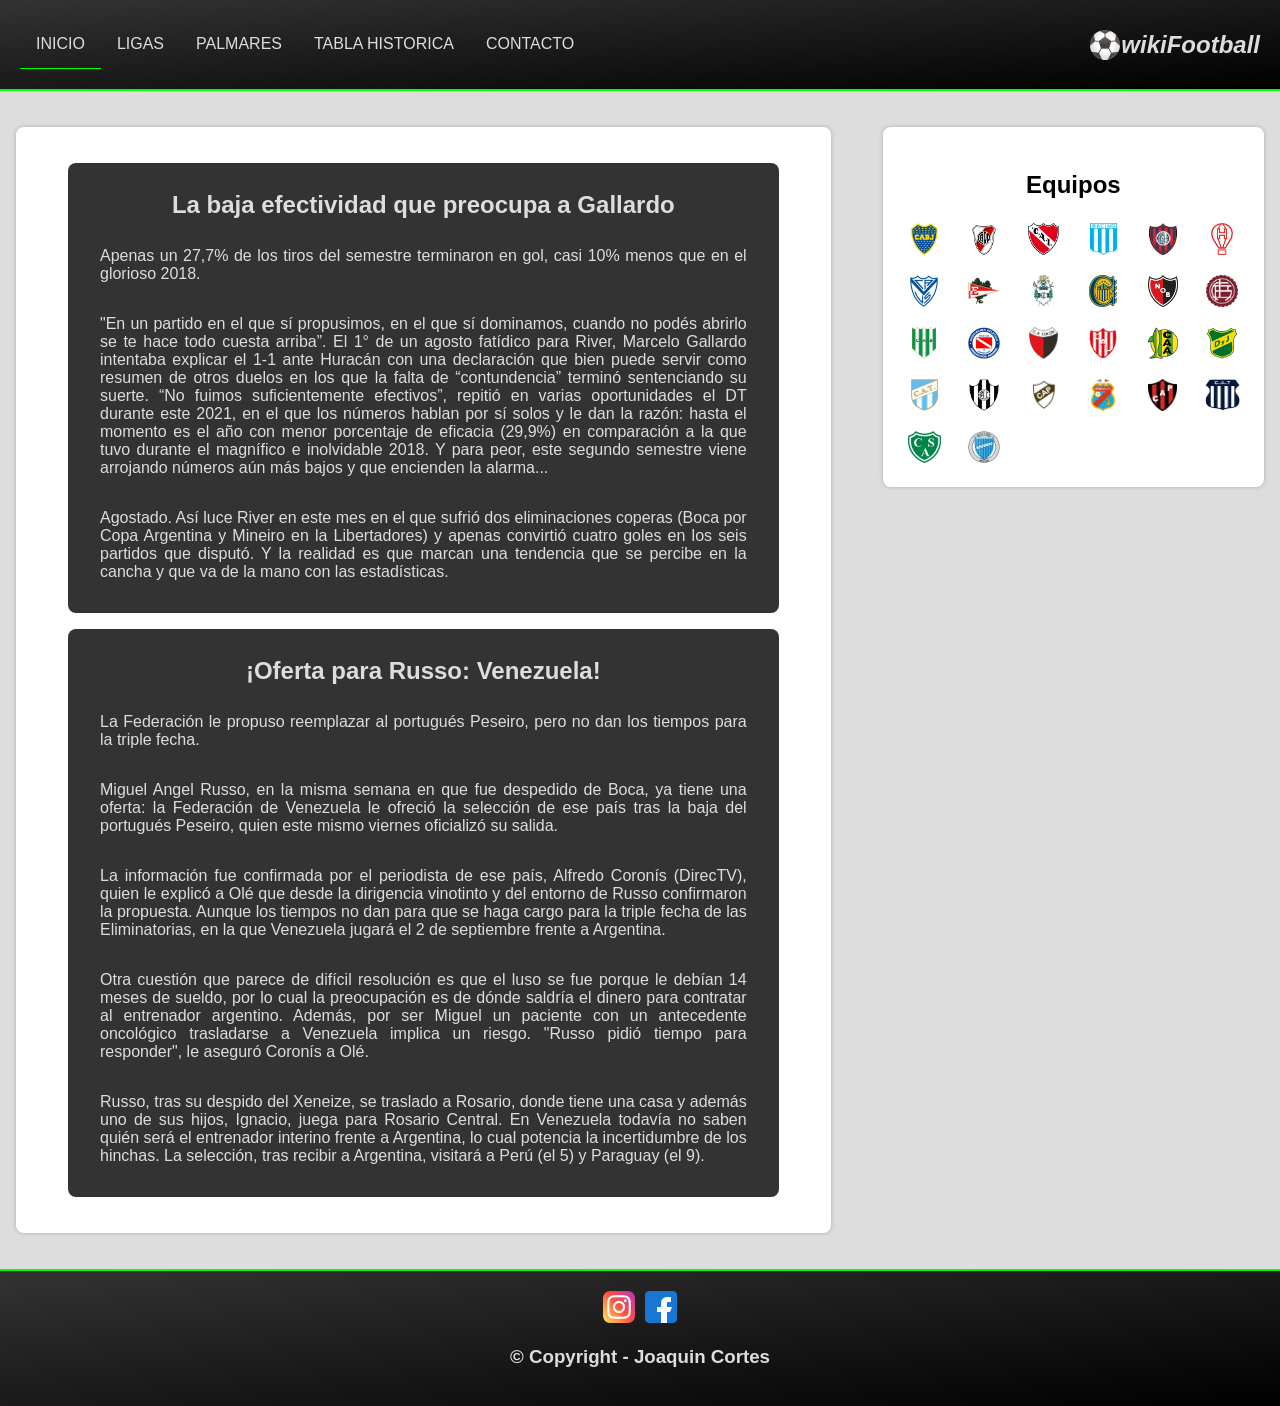
<file: index.html>
<!DOCTYPE html>
<html lang="en">
<head>
    <meta charset="UTF-8">
    <meta http-equiv="X-UA-Compatible" content="IE=edge">
    <meta name="viewport" content="width=device-width, initial-scale=1.0">
    <title>Document</title>
    <link rel="stylesheet" href="css/styles.css">
</head>
<body class="contenedor">
    <header class="header">
        <nav class="navbar">
            <ul class="menulist">
                <li class="menulist__item activo"><a class="menulist__link" href="index.html">Inicio</a></li>
                <li class="menulist__item"><a class="menulist__link" href="pages/ligas.html">Ligas</a></li>
                <li class="menulist__item"><a class="menulist__link" href="pages/palmares.html">Palmares</a></li>
                <li class="menulist__item"><a class="menulist__link" href="pages/tablahistorica.html">Tabla Historica</a></li>
                <li class="menulist__item"><a class="menulist__link" href="pages/contacto.html">Contacto</a></li>
            </ul>
            <a class="logo" href="index.html">
                <img class="logo__img" src="img/26bd.png" alt="logo">
                <h1 class="titulo">wikiFootball</h1>
            </a>
        </nav>
    </header>
    <main class="contenido">
        <section id="seccion__uno">
            <h2 class="titulo">La baja efectividad que preocupa a Gallardo</h2>
            <p class="parrafo">
                Apenas un 27,7% de los tiros del semestre terminaron en gol, casi 10% menos que en el glorioso 2018.
            </p>
            <p class="parrafo">
                "En un partido en el que sí propusimos, en el que sí dominamos, cuando no podés abrirlo se te hace todo cuesta arriba”. El 1° de un agosto fatídico para River, Marcelo Gallardo intentaba explicar el  1-1 ante Huracán con una declaración que bien puede servir como resumen de otros duelos en los que la falta de “contundencia” terminó sentenciando su suerte. “No fuimos suficientemente efectivos”, repitió en varias oportunidades el DT durante este 2021, en el que los números hablan por sí solos y le dan la razón: hasta el momento es el año con menor porcentaje de eficacia (29,9%) en comparación a la que tuvo durante el magnífico e inolvidable 2018. Y para peor, este segundo semestre viene arrojando números aún más bajos y que encienden la alarma...
            </p>
            <p class="parrafo">
                Agostado. Así luce River en este mes en el que sufrió dos eliminaciones coperas (Boca por Copa Argentina y Mineiro en la Libertadores) y apenas convirtió cuatro goles en los seis partidos que disputó. Y la realidad es que marcan una tendencia que se percibe en la cancha y que va de la mano con las estadísticas.
            </p>
        </section>
        <section id="seccion__dos">
            <h2 class="titulo">¡Oferta para Russo: Venezuela!</h2>
            <p class="parrafo">
                La Federación le propuso reemplazar al portugués Peseiro, pero no dan los tiempos para la triple fecha.
            </p>
            <p class="parrafo">
                Miguel Angel Russo, en la misma semana en que fue despedido de Boca, ya tiene una oferta: la Federación de Venezuela le ofreció la selección de ese país tras la baja del portugués Peseiro, quien este mismo viernes oficializó su salida.
            </p>
            <p class="parrafo">
                La información fue confirmada por el periodista de ese país, Alfredo Coronís (DirecTV), quien le explicó a Olé que desde la dirigencia vinotinto y del entorno de Russo confirmaron la propuesta. Aunque los tiempos no dan para que se haga cargo para la triple fecha de las Eliminatorias, en la que Venezuela jugará el 2 de septiembre frente a Argentina.
            </p>
            <p class="parrafo">
                Otra cuestión que parece de difícil resolución es que el luso se fue porque le debían 14 meses de sueldo, por lo cual la preocupación es de dónde saldría el dinero para contratar al entrenador argentino. Además, por ser Miguel un paciente con un antecedente oncológico trasladarse a Venezuela implica un riesgo. "Russo pidió tiempo para responder", le aseguró Coronís a Olé.
            </p>
            <p class="parrafo">
                Russo, tras su despido del Xeneize, se traslado a Rosario, donde tiene una casa y además uno de sus hijos, Ignacio, juega para Rosario Central. En Venezuela todavía no saben quién será el entrenador interino frente a Argentina, lo cual potencia la incertidumbre de los hinchas. La selección, tras recibir a Argentina, visitará a Perú (el 5) y Paraguay (el 9).
            </p>
        </section>
    </main>
    <aside class="sidebar">
        <h2>Equipos</h2>
        <div class="imagenes">
            <div class="img"><img src="img/boca.png" alt="boca" class="img__escudo"></div>
            <div class="img"><img src="img/river.png" alt="river" class="img__escudo"></div>
            <div class="img"><img src="img/independiente.png" alt="independiente" class="img__escudo"></div>
            <div class="img"><img src="img/racing.png" alt="racing" class="img__escudo"></div>
            <div class="img"><img src="img/sanlorenzo.png" alt="sanlorenzo" class="img__escudo"></div>
            <div class="img"><img src="img/huracan.png" alt="huracan" class="img__escudo"></div>
            <div class="img"><img src="img/velez.png" alt="velez" class="img__escudo"></div>
            <div class="img"><img src="img/estudiantes.png" alt="estudiantes" class="img__escudo"></div>
            <div class="img"><img src="img/gimnasia.png" alt="gimnasia" class="img__escudo"></div>
            <div class="img"><img src="img/rosariocentral.png" alt="rosariocentral" class="img__escudo"></div>
            <div class="img"><img src="img/newells.png" alt="newells" class="img__escudo"></div>
            <div class="img"><img src="img/lanus.png" alt="lanus" class="img__escudo"></div>
            <div class="img"><img src="img/banfield.png" alt="banfield" class="img__escudo"></div>
            <div class="img"><img src="img/argentinos.png" alt="argentinos" class="img__escudo"></div>
            <div class="img"><img src="img/colon.png" alt="colon" class="img__escudo"></div>
            <div class="img"><img src="img/union.png" alt="union" class="img__escudo"></div>
            <div class="img"><img src="img/aldosivi.png" alt="aldosivi" class="img__escudo"></div>
            <div class="img"><img src="img/defensayjusticia.png" alt="defensa y justicia" class="img__escudo"></div>
            <div class="img"><img src="img/atleticotucuman.png" alt="atletico tucuman" class="img__escudo"></div>
            <div class="img"><img src="img/centralcordoba.png" alt="central cordoba" class="img__escudo"></div>
            <div class="img"><img src="img/platense.png" alt="platense" class="img__escudo"></div>
            <div class="img"><img src="img/sarandi.png" alt="arsenal" class="img__escudo"></div>
            <div class="img"><img src="img/EscudoPatronato.png" alt="patronato" class="img__escudo"></div>
            <div class="img"><img src="img/talleres.png" alt="talleres" class="img__escudo"></div>
            <div class="img"><img src="img/sarmiento.png" alt="sarmiento" class="img__escudo"></div>
            <div class="img"><img src="img/godoycruz.png" alt="godoycruz" class="img__escudo"></div>
        </div>
    </aside>
    <footer class="footer">
        <nav class="navbar">
            <ul class="menulist">
                <li class="menulist__item">
                    <a class="menulist__link" href="#">
                        <img class="instagram__img" src="img/instagram.png" alt="instagram">
                    </a>
                </li>
                <li class="menulist__item">
                    <a class="menulist__link" href="#">
                        <img class="facebook__img" src="img/facebook.png" alt="facebook">
                    </a>
                </li>
            </ul>
        </nav>
        <h3 class="copyright">&copy; Copyright - Joaquin Cortes</h3>
    </footer>
</body>
</html>
</file>
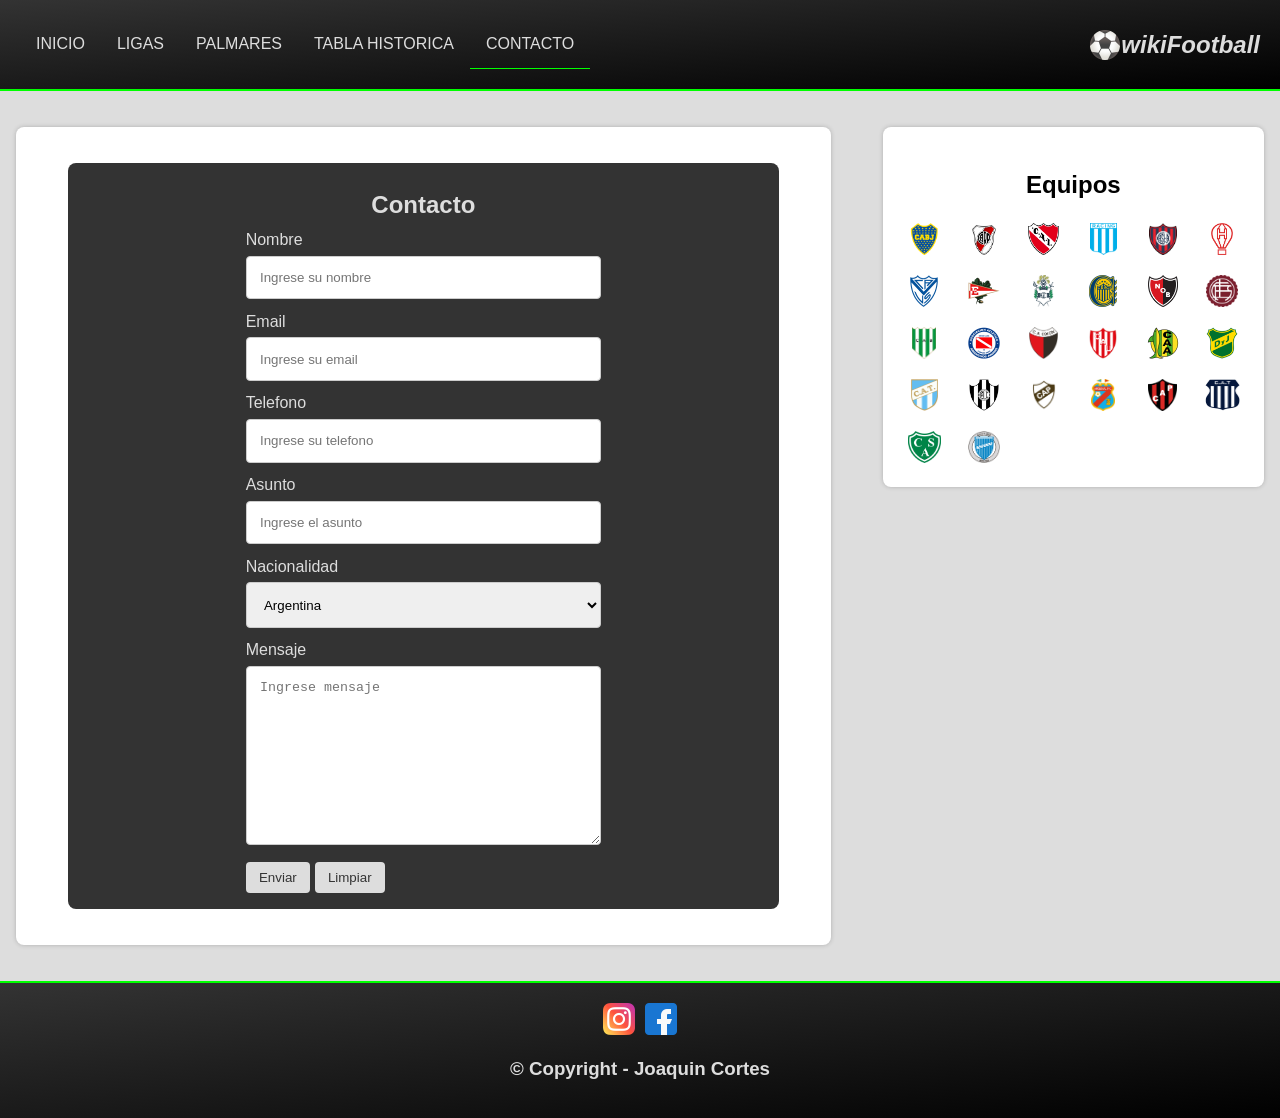
<file: pages/contacto.html>
<!DOCTYPE html>
<html lang="en">
<head>
    <meta charset="UTF-8">
    <meta http-equiv="X-UA-Compatible" content="IE=edge">
    <meta name="viewport" content="width=device-width, initial-scale=1.0">
    <title>Document</title>
    <link rel="stylesheet" href="../css/styles.css">
</head>
<body class="contenedor">
    <header class="header">
        <nav class="navbar">
            <ul class="menulist">
                <li class="menulist__item"><a class="menulist__link" href="../index.html">Inicio</a></li>
                <li class="menulist__item"><a class="menulist__link" href="ligas.html">Ligas</a></li>
                <li class="menulist__item"><a class="menulist__link" href="palmares.html">Palmares</a></li>
                <li class="menulist__item"><a class="menulist__link" href="tablahistorica.html">Tabla Historica</a></li>
                <li class="menulist__item activo"><a class="menulist__link" href="contacto.html">Contacto</a></li>
            </ul>
            <a class="logo" href="../index.html">
                <img class="logo__img" src="../img/26bd.png" alt="logo">
                <h1 class="titulo">wikiFootball</h1>
            </a>
        </nav>
    </header>
    <main class="contenido">
        <section id="seccion__uno">
            <h2 class="titulo">Contacto</h2>
            <form action="" method="POST" enctype="text/plain">
                <label class="lblNombre" for="nombre">Nombre </label>
                <input class="txtNombre" type="text" name="nombre" placeholder="Ingrese su nombre">
        
                <label class="lblEmail" for="emails">Email </label>
                <input class="txtEmail" type="email" name="emails" placeholder="Ingrese su email">
                
                <label class="lblPhone" for="telefono">Telefono </label>
                <input class="txtPhone" type="tel" name="telefono" placeholder="Ingrese su telefono">
        
                <label class="lblAsunto" for="asunto">Asunto </label>
                <input class="txtAsunto" type="text" name="asunto" placeholder="Ingrese el asunto">
        
                <label class="lblPais" for="pais">Nacionalidad </label>
                <select class="comboBoxPais" name="pais">
                    <option value="ARG">Argentina</option>
                    <option value="BR">Brasil</option>
                    <option value="VEN">Venezuela</option>
                    <option value="PER">Peru</option>
                    <option value="BOL">Bolivia</option>
                    <option value="PAR">Paraguay</option>
                    <option value="UR">Uruguay</option>
                    <option value="CHI">Chile</option>
                </select>
        
                <label class="lblMensaje" for="mensaje">Mensaje </label>
                <textarea class="txtMensaje" name="mensaje" cols="30" rows="10" placeholder="Ingrese mensaje"></textarea>
        
                <input class="button" type="submit" value="Enviar">
                <input class="button" type="reset" value="Limpiar">
            </form>
        </section>
    </main>
    <aside class="sidebar">
        <h2>Equipos</h2>
        <div class="imagenes">
            <div class="img"><img src="../img/boca.png" alt="boca" class="img__escudo"></div>
            <div class="img"><img src="../img/river.png" alt="river" class="img__escudo"></div>
            <div class="img"><img src="../img/independiente.png" alt="independiente" class="img__escudo"></div>
            <div class="img"><img src="../img/racing.png" alt="racing" class="img__escudo"></div>
            <div class="img"><img src="../img/sanlorenzo.png" alt="sanlorenzo" class="img__escudo"></div>
            <div class="img"><img src="../img/huracan.png" alt="huracan" class="img__escudo"></div>
            <div class="img"><img src="../img/velez.png" alt="velez" class="img__escudo"></div>
            <div class="img"><img src="../img/estudiantes.png" alt="estudiantes" class="img__escudo"></div>
            <div class="img"><img src="../img/gimnasia.png" alt="gimnasia" class="img__escudo"></div>
            <div class="img"><img src="../img/rosariocentral.png" alt="rosariocentral" class="img__escudo"></div>
            <div class="img"><img src="../img/newells.png" alt="newells" class="img__escudo"></div>
            <div class="img"><img src="../img/lanus.png" alt="lanus" class="img__escudo"></div>
            <div class="img"><img src="../img/banfield.png" alt="banfield" class="img__escudo"></div>
            <div class="img"><img src="../img/argentinos.png" alt="argentinos" class="img__escudo"></div>
            <div class="img"><img src="../img/colon.png" alt="colon" class="img__escudo"></div>
            <div class="img"><img src="../img/union.png" alt="union" class="img__escudo"></div>
            <div class="img"><img src="../img/aldosivi.png" alt="aldosivi" class="img__escudo"></div>
            <div class="img"><img src="../img/defensayjusticia.png" alt="defensa y justicia" class="img__escudo"></div>
            <div class="img"><img src="../img/atleticotucuman.png" alt="atletico tucuman" class="img__escudo"></div>
            <div class="img"><img src="../img/centralcordoba.png" alt="central cordoba" class="img__escudo"></div>
            <div class="img"><img src="../img/platense.png" alt="platense" class="img__escudo"></div>
            <div class="img"><img src="../img/sarandi.png" alt="arsenal" class="img__escudo"></div>
            <div class="img"><img src="../img/EscudoPatronato.png" alt="patronato" class="img__escudo"></div>
            <div class="img"><img src="../img/talleres.png" alt="talleres" class="img__escudo"></div>
            <div class="img"><img src="../img/sarmiento.png" alt="sarmiento" class="img__escudo"></div>
            <div class="img"><img src="../img/godoycruz.png" alt="godoycruz" class="img__escudo"></div>
        </div>
    </aside>
    <footer class="footer">
        <nav class="navbar">
            <ul class="menulist">
                <li class="menulist__item">
                    <a class="menulist__link" href="#">
                        <img class="instagram__img" src="../img/instagram.png" alt="instagram">
                    </a>
                </li>
                <li class="menulist__item">
                    <a class="menulist__link" href="#">
                        <img class="facebook__img" src="../img/facebook.png" alt="facebook">
                    </a>
                </li>
            </ul>
        </nav>
        <h3 class="copyright">&copy; Copyright - Joaquin Cortes</h3>
    </footer>
</body>
</html>
</file>
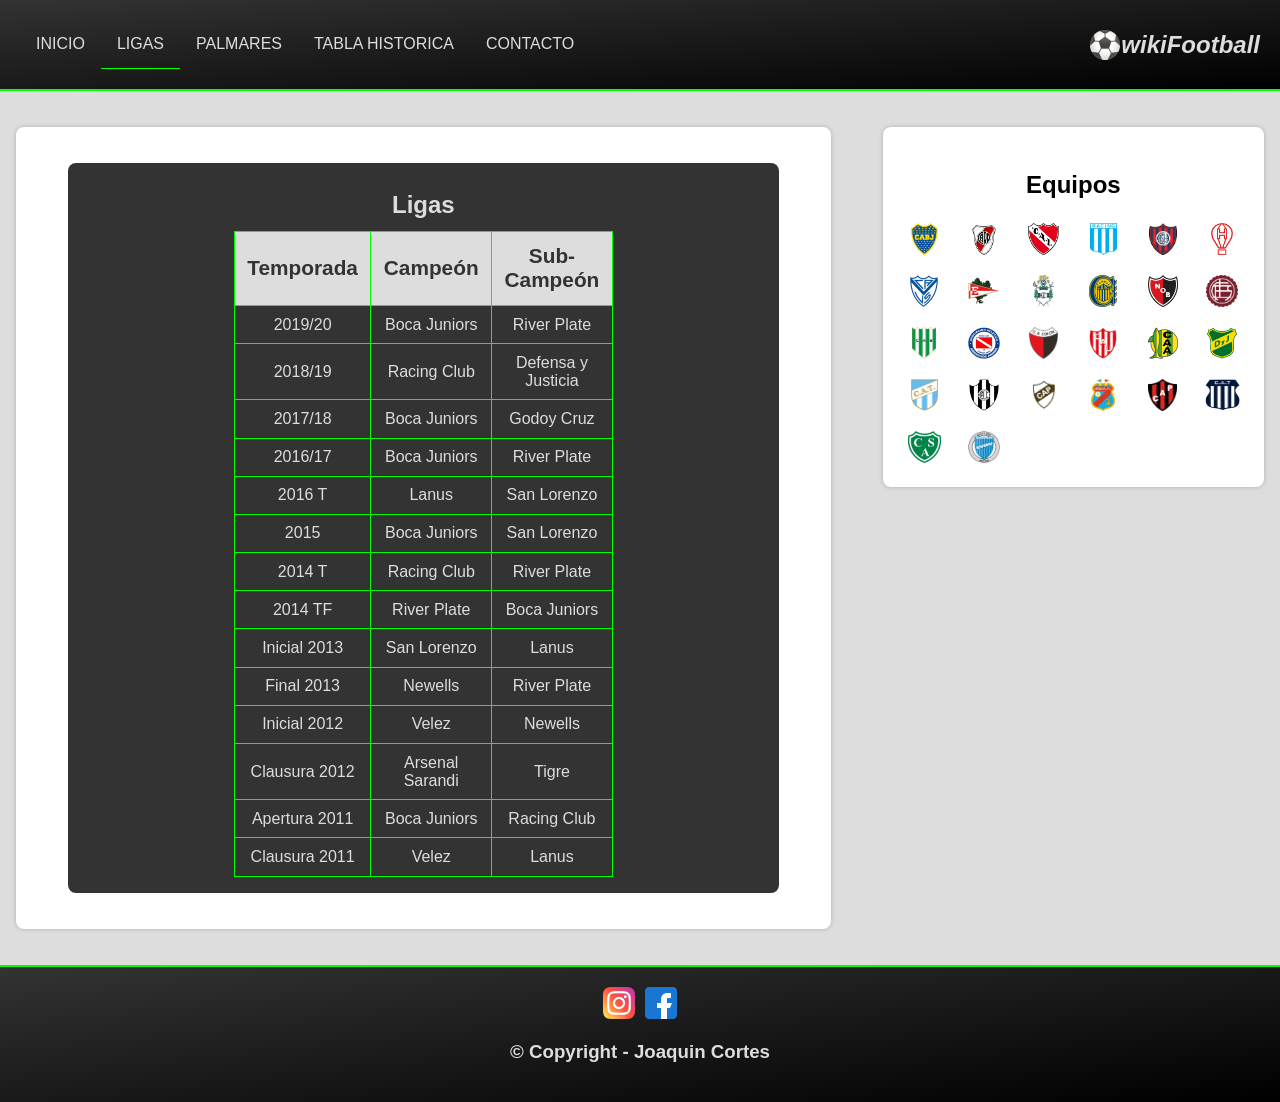
<file: pages/ligas.html>
<!DOCTYPE html>
<html lang="en">
<head>
    <meta charset="UTF-8">
    <meta http-equiv="X-UA-Compatible" content="IE=edge">
    <meta name="viewport" content="width=device-width, initial-scale=1.0">
    <title>Document</title>
    <link rel="stylesheet" href="../css/styles.css">
</head>
<body class="contenedor">
    <header class="header">
        <nav class="navbar">
            <ul class="menulist">
                <li class="menulist__item"><a class="menulist__link" href="../index.html">Inicio</a></li>
                <li class="menulist__item activo"><a class="menulist__link" href="ligas.html">Ligas</a></li>
                <li class="menulist__item"><a class="menulist__link" href="palmares.html">Palmares</a></li>
                <li class="menulist__item"><a class="menulist__link" href="tablahistorica.html">Tabla Historica</a></li>
                <li class="menulist__item"><a class="menulist__link" href="contacto.html">Contacto</a></li>
            </ul>
            <a class="logo" href="../index.html">
                <img class="logo__img" src="../img/26bd.png" alt="logo">
                <h1 class="titulo">wikiFootball</h1>
            </a>
        </nav>
    </header>
    <main class="contenido">
        <section id="seccion__uno">
            <h2 class="titulo">Ligas</h2>
            <table class="tabla">
                <tr class="tabla__tr">
                    <th class="tabla__th">Temporada</th>
                    <th class="tabla__th">Campeón</th>
                    <th class="tabla__th">Sub-Campeón</th>
                </tr>
                <tr class="tabla__tr">
                    <td class="tabla__td">2019/20</td>
                    <td class="tabla__td">Boca Juniors</td>
                    <td class="tabla__td">River Plate</td>
                </tr>
                <tr class="tabla__tr">
                    <td class="tabla__td">2018/19</td>
                    <td class="tabla__td">Racing Club</td>
                    <td class="tabla__td">Defensa y Justicia</td>
                </tr>
                <tr class="tabla__tr">
                    <td class="tabla__td">2017/18</td>
                    <td class="tabla__td">Boca Juniors</td>
                    <td class="tabla__td">Godoy Cruz</td>
                </tr>
                <tr class="tabla__tr">
                    <td class="tabla__td">2016/17</td>
                    <td class="tabla__td">Boca Juniors</td>
                    <td class="tabla__td">River Plate</td>
                </tr>
                <tr class="tabla__tr">
                    <td class="tabla__td">2016 T</td>
                    <td class="tabla__td">Lanus</td>
                    <td class="tabla__td">San Lorenzo</td>
                </tr>
                <tr class="tabla__tr">
                    <td class="tabla__td">2015</td>
                    <td class="tabla__td">Boca Juniors</td>
                    <td class="tabla__td">San Lorenzo</td>
                </tr>
                <tr class="tabla__tr">
                    <td class="tabla__td">2014 T</td>
                    <td class="tabla__td">Racing Club</td>
                    <td class="tabla__td">River Plate</td>
                </tr>
                <tr class="tabla__tr">
                    <td class="tabla__td">2014 TF</td>
                    <td class="tabla__td">River Plate</td>
                    <td class="tabla__td">Boca Juniors</td>
                </tr>
                <tr class="tabla__tr">
                    <td class="tabla__td">Inicial 2013</td>
                    <td class="tabla__td">San Lorenzo</td>
                    <td class="tabla__td">Lanus</td>
                </tr>
                <tr class="tabla__tr">
                    <td class="tabla__td">Final 2013</td>
                    <td class="tabla__td">Newells</td>
                    <td class="tabla__td">River Plate</td>
                </tr>
                <tr class="tabla__tr">
                    <td class="tabla__td">Inicial 2012</td>
                    <td class="tabla__td">Velez</td>
                    <td class="tabla__td">Newells</td>
                </tr>
                <tr class="tabla__tr">
                    <td class="tabla__td">Clausura 2012</td>
                    <td class="tabla__td">Arsenal Sarandi</td>
                    <td class="tabla__td">Tigre</td>
                </tr>
                <tr class="tabla__tr">
                    <td class="tabla__td">Apertura 2011</td>
                    <td class="tabla__td">Boca Juniors</td>
                    <td class="tabla__td">Racing Club</td>
                </tr>
                <tr class="tabla__tr">
                    <td class="tabla__td">Clausura 2011</td>
                    <td class="tabla__td">Velez</td>
                    <td class="tabla__td">Lanus</td>
                </tr>
            </table>
        </section>
    </main>
    <aside class="sidebar">
        <h2>Equipos</h2>
        <div class="imagenes">
            <div class="img"><img src="../img/boca.png" alt="boca" class="img__escudo"></div>
            <div class="img"><img src="../img/river.png" alt="river" class="img__escudo"></div>
            <div class="img"><img src="../img/independiente.png" alt="independiente" class="img__escudo"></div>
            <div class="img"><img src="../img/racing.png" alt="racing" class="img__escudo"></div>
            <div class="img"><img src="../img/sanlorenzo.png" alt="sanlorenzo" class="img__escudo"></div>
            <div class="img"><img src="../img/huracan.png" alt="huracan" class="img__escudo"></div>
            <div class="img"><img src="../img/velez.png" alt="velez" class="img__escudo"></div>
            <div class="img"><img src="../img/estudiantes.png" alt="estudiantes" class="img__escudo"></div>
            <div class="img"><img src="../img/gimnasia.png" alt="gimnasia" class="img__escudo"></div>
            <div class="img"><img src="../img/rosariocentral.png" alt="rosariocentral" class="img__escudo"></div>
            <div class="img"><img src="../img/newells.png" alt="newells" class="img__escudo"></div>
            <div class="img"><img src="../img/lanus.png" alt="lanus" class="img__escudo"></div>
            <div class="img"><img src="../img/banfield.png" alt="banfield" class="img__escudo"></div>
            <div class="img"><img src="../img/argentinos.png" alt="argentinos" class="img__escudo"></div>
            <div class="img"><img src="../img/colon.png" alt="colon" class="img__escudo"></div>
            <div class="img"><img src="../img/union.png" alt="union" class="img__escudo"></div>
            <div class="img"><img src="../img/aldosivi.png" alt="aldosivi" class="img__escudo"></div>
            <div class="img"><img src="../img/defensayjusticia.png" alt="defensa y justicia" class="img__escudo"></div>
            <div class="img"><img src="../img/atleticotucuman.png" alt="atletico tucuman" class="img__escudo"></div>
            <div class="img"><img src="../img/centralcordoba.png" alt="central cordoba" class="img__escudo"></div>
            <div class="img"><img src="../img/platense.png" alt="platense" class="img__escudo"></div>
            <div class="img"><img src="../img/sarandi.png" alt="arsenal" class="img__escudo"></div>
            <div class="img"><img src="../img/EscudoPatronato.png" alt="patronato" class="img__escudo"></div>
            <div class="img"><img src="../img/talleres.png" alt="talleres" class="img__escudo"></div>
            <div class="img"><img src="../img/sarmiento.png" alt="sarmiento" class="img__escudo"></div>
            <div class="img"><img src="../img/godoycruz.png" alt="godoycruz" class="img__escudo"></div>
        </div>
    </aside>
    <footer class="footer">
        <nav class="navbar">
            <ul class="menulist">
                <li class="menulist__item">
                    <a class="menulist__link" href="#">
                        <img class="instagram__img" src="../img/instagram.png" alt="instagram">
                    </a>
                </li>
                <li class="menulist__item">
                    <a class="menulist__link" href="#">
                        <img class="facebook__img" src="../img/facebook.png" alt="facebook">
                    </a>
                </li>
            </ul>
        </nav>
        <h3 class="copyright">&copy; Copyright - Joaquin Cortes</h3>
    </footer>
</body>
</html>
</file>
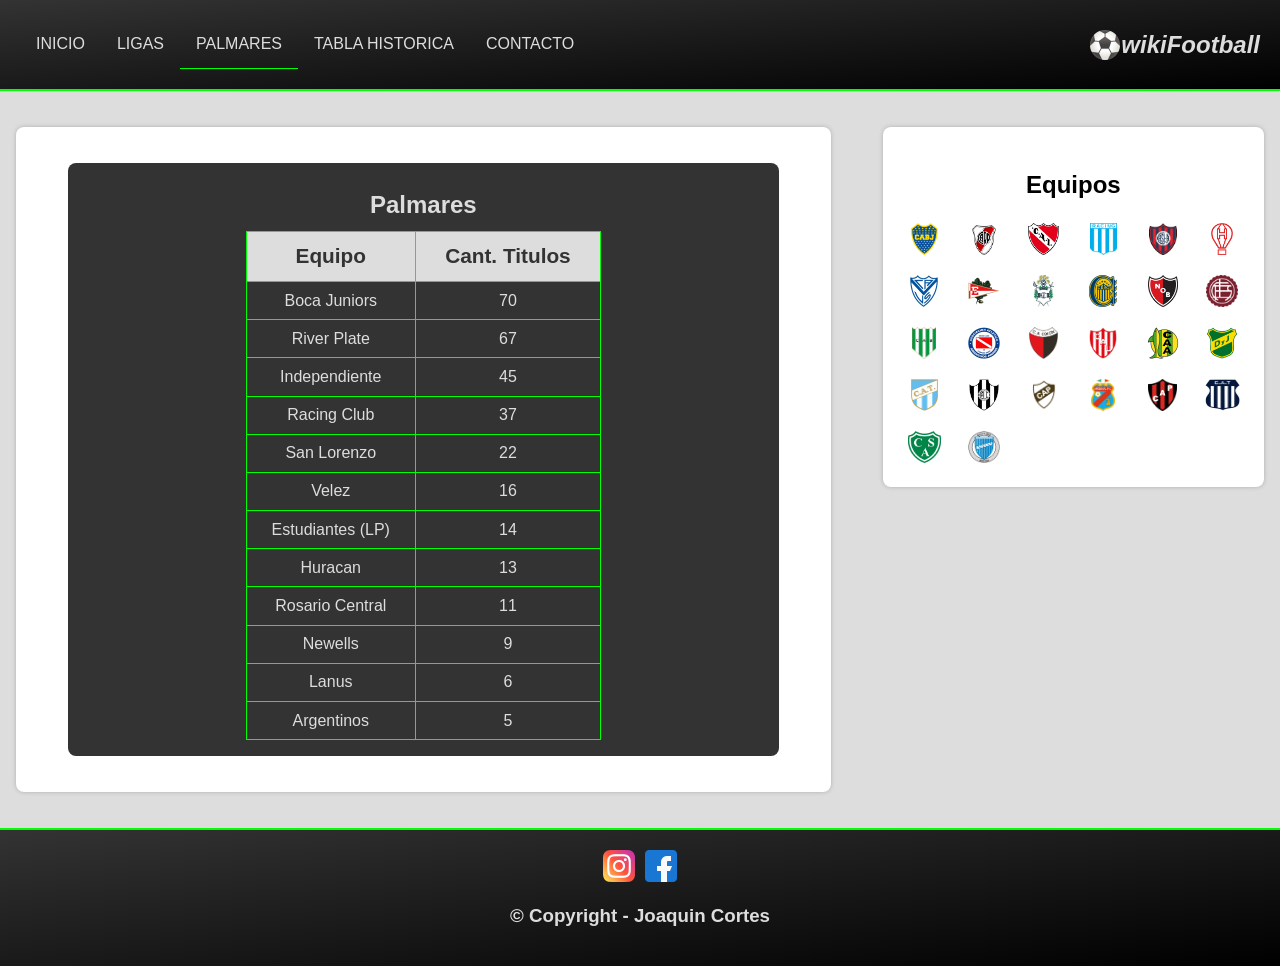
<file: pages/palmares.html>
<!DOCTYPE html>
<html lang="en">
<head>
    <meta charset="UTF-8">
    <meta http-equiv="X-UA-Compatible" content="IE=edge">
    <meta name="viewport" content="width=device-width, initial-scale=1.0">
    <title>Document</title>
    <link rel="stylesheet" href="../css/styles.css">
</head>
<body class="contenedor">
    <header class="header">
        <nav class="navbar">
            <ul class="menulist">
                <li class="menulist__item"><a class="menulist__link" href="../index.html">Inicio</a></li>
                <li class="menulist__item"><a class="menulist__link" href="ligas.html">Ligas</a></li>
                <li class="menulist__item activo"><a class="menulist__link" href="palmares.html">Palmares</a></li>
                <li class="menulist__item"><a class="menulist__link" href="tablahistorica.html">Tabla Historica</a></li>
                <li class="menulist__item"><a class="menulist__link" href="contacto.html">Contacto</a></li>
            </ul>
            <a class="logo" href="../index.html">
                <img class="logo__img" src="../img/26bd.png" alt="logo">
                <h1 class="titulo">wikiFootball</h1>
            </a>
        </nav>
    </header>
    <main class="contenido">
        <section id="seccion__uno">
            <h2 class="titulo">Palmares</h2>
            <table class="tabla">
                <tr class="tabla__tr">
                    <th class="tabla__th">Equipo</th>
                    <th class="tabla__th">Cant. Titulos</th>
                </tr>
                <tr class="tabla__tr">
                    <td class="tabla__td">Boca Juniors</td>
                    <td class="tabla__td">70</td>
                </tr>
                <tr class="tabla__tr">
                    <td class="tabla__td">River Plate</td>
                    <td class="tabla__td">67</td>
                </tr>
                <tr class="tabla__tr">
                    <td class="tabla__td">Independiente</td>
                    <td class="tabla__td">45</td>
                </tr>
                <tr class="tabla__tr">
                    <td class="tabla__td">Racing Club</td>
                    <td class="tabla__td">37</td>
                </tr>
                <tr class="tabla__tr">
                    <td class="tabla__td">San Lorenzo</td>
                    <td class="tabla__td">22</td>
                </tr>
                <tr class="tabla__tr">
                    <td class="tabla__td">Velez</td>
                    <td class="tabla__td">16</td>
                </tr>
                <tr class="tabla__tr">
                    <td class="tabla__td">Estudiantes (LP)</td>
                    <td class="tabla__td">14</td>
                </tr>
                <tr class="tabla__tr">
                    <td class="tabla__td">Huracan</td>
                    <td class="tabla__td">13</td>
                </tr>
                <tr class="tabla__tr">
                    <td class="tabla__td">Rosario Central</td>
                    <td class="tabla__td">11</td>
                </tr>
                <tr class="tabla__tr">
                    <td class="tabla__td">Newells</td>
                    <td class="tabla__td">9</td>
                </tr>
                <tr class="tabla__tr">
                    <td class="tabla__td">Lanus</td>
                    <td class="tabla__td">6</td>
                </tr>
                <tr class="tabla__tr">
                    <td class="tabla__td">Argentinos</td>
                    <td class="tabla__td">5</td>
                </tr>
            </table>
        </section>
    </main>
    <aside class="sidebar">
        <h2>Equipos</h2>
        <div class="imagenes">
            <div class="img"><img src="../img/boca.png" alt="boca" class="img__escudo"></div>
            <div class="img"><img src="../img/river.png" alt="river" class="img__escudo"></div>
            <div class="img"><img src="../img/independiente.png" alt="independiente" class="img__escudo"></div>
            <div class="img"><img src="../img/racing.png" alt="racing" class="img__escudo"></div>
            <div class="img"><img src="../img/sanlorenzo.png" alt="sanlorenzo" class="img__escudo"></div>
            <div class="img"><img src="../img/huracan.png" alt="huracan" class="img__escudo"></div>
            <div class="img"><img src="../img/velez.png" alt="velez" class="img__escudo"></div>
            <div class="img"><img src="../img/estudiantes.png" alt="estudiantes" class="img__escudo"></div>
            <div class="img"><img src="../img/gimnasia.png" alt="gimnasia" class="img__escudo"></div>
            <div class="img"><img src="../img/rosariocentral.png" alt="rosariocentral" class="img__escudo"></div>
            <div class="img"><img src="../img/newells.png" alt="newells" class="img__escudo"></div>
            <div class="img"><img src="../img/lanus.png" alt="lanus" class="img__escudo"></div>
            <div class="img"><img src="../img/banfield.png" alt="banfield" class="img__escudo"></div>
            <div class="img"><img src="../img/argentinos.png" alt="argentinos" class="img__escudo"></div>
            <div class="img"><img src="../img/colon.png" alt="colon" class="img__escudo"></div>
            <div class="img"><img src="../img/union.png" alt="union" class="img__escudo"></div>
            <div class="img"><img src="../img/aldosivi.png" alt="aldosivi" class="img__escudo"></div>
            <div class="img"><img src="../img/defensayjusticia.png" alt="defensa y justicia" class="img__escudo"></div>
            <div class="img"><img src="../img/atleticotucuman.png" alt="atletico tucuman" class="img__escudo"></div>
            <div class="img"><img src="../img/centralcordoba.png" alt="central cordoba" class="img__escudo"></div>
            <div class="img"><img src="../img/platense.png" alt="platense" class="img__escudo"></div>
            <div class="img"><img src="../img/sarandi.png" alt="arsenal" class="img__escudo"></div>
            <div class="img"><img src="../img/EscudoPatronato.png" alt="patronato" class="img__escudo"></div>
            <div class="img"><img src="../img/talleres.png" alt="talleres" class="img__escudo"></div>
            <div class="img"><img src="../img/sarmiento.png" alt="sarmiento" class="img__escudo"></div>
            <div class="img"><img src="../img/godoycruz.png" alt="godoycruz" class="img__escudo"></div>
        </div>
    </aside>
    <footer class="footer">
        <nav class="navbar">
            <ul class="menulist">
                <li class="menulist__item">
                    <a class="menulist__link" href="#">
                        <img class="instagram__img" src="../img/instagram.png" alt="instagram">
                    </a>
                </li>
                <li class="menulist__item">
                    <a class="menulist__link" href="#">
                        <img class="facebook__img" src="../img/facebook.png" alt="facebook">
                    </a>
                </li>
            </ul>
        </nav>
        <h3 class="copyright">&copy; Copyright - Joaquin Cortes</h3>
    </footer>
</body>
</html>
</file>
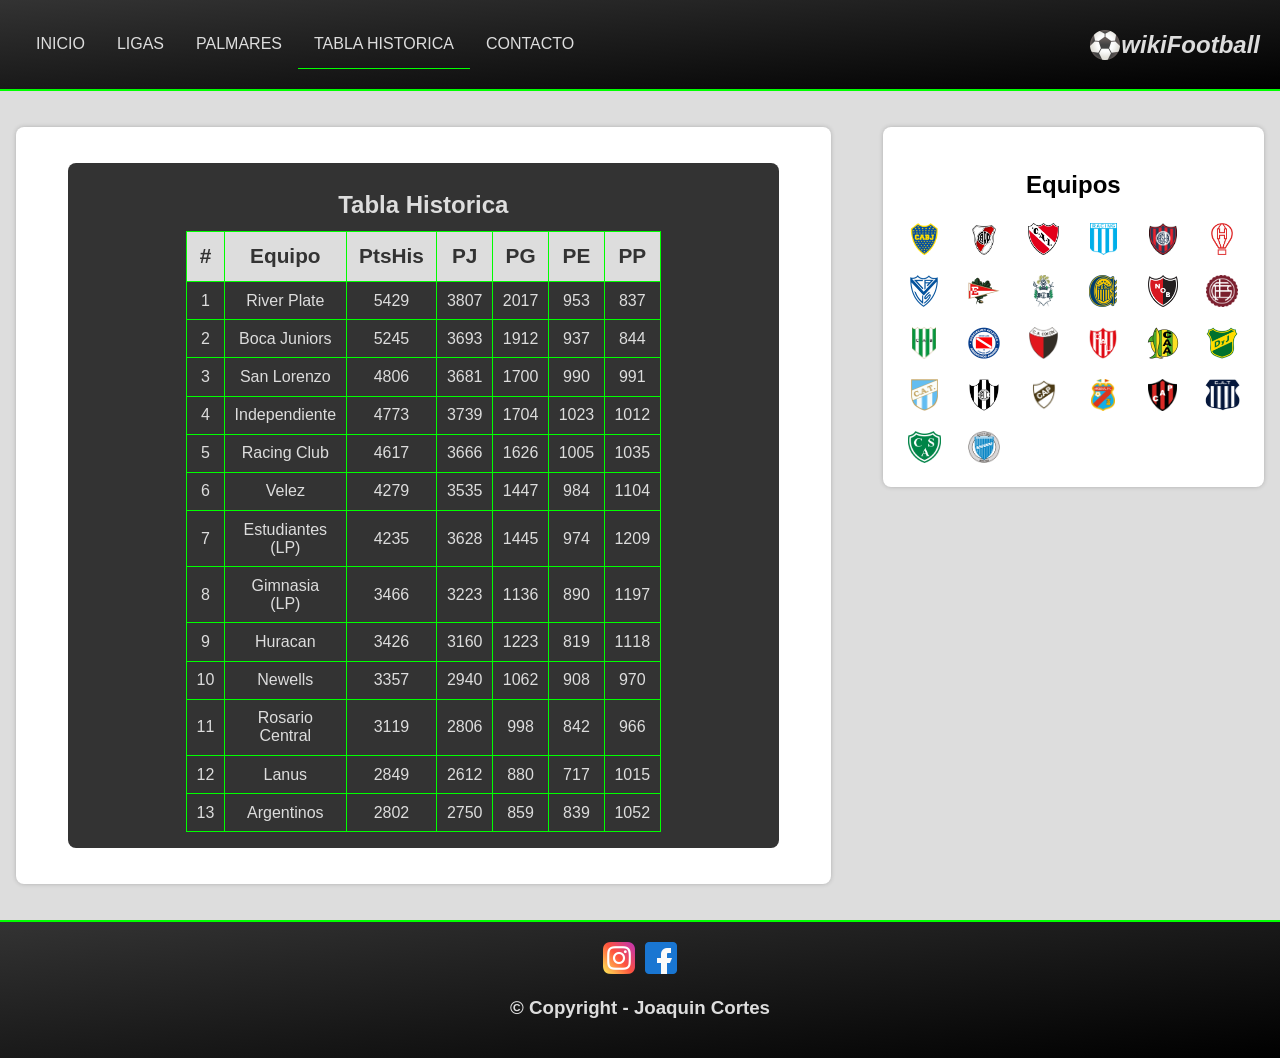
<file: pages/tablahistorica.html>
<!DOCTYPE html>
<html lang="en">
<head>
    <meta charset="UTF-8">
    <meta http-equiv="X-UA-Compatible" content="IE=edge">
    <meta name="viewport" content="width=device-width, initial-scale=1.0">
    <title>Document</title>
    <link rel="stylesheet" href="../css/styles.css">
</head>
<body class="contenedor">
    <header class="header">
        <nav class="navbar">
            <ul class="menulist">
                <li class="menulist__item"><a class="menulist__link" href="../index.html">Inicio</a></li>
                <li class="menulist__item"><a class="menulist__link" href="ligas.html">Ligas</a></li>
                <li class="menulist__item"><a class="menulist__link" href="palmares.html">Palmares</a></li>
                <li class="menulist__item activo"><a class="menulist__link" href="tablahistorica.html">Tabla Historica</a></li>
                <li class="menulist__item"><a class="menulist__link" href="contacto.html">Contacto</a></li>
            </ul>
            <a class="logo" href="../index.html">
                <img class="logo__img" src="../img/26bd.png" alt="logo">
                <h1 class="titulo">wikiFootball</h1>
            </a>
        </nav>
    </header>
    <main class="contenido">
        <section id="seccion__uno">
            <h2 class="titulo">Tabla Historica</h2>
            <table class="tabla">
                <tr class="tabla__tr">
                    <th class="tabla__th">#</th>
                    <th class="tabla__th">Equipo</th>
                    <th class="tabla__th">PtsHis</th>
                    <th class="tabla__th">PJ</th>
                    <th class="tabla__th">PG</th>
                    <th class="tabla__th">PE</th>
                    <th class="tabla__th">PP</th>
                </tr>
                <tr class="tabla__tr">
                    <td class="tabla__td">1</td>
                    <td class="tabla__td">River Plate</td>
                    <td class="tabla__td">5429</td>
                    <td class="tabla__td">3807</td>
                    <td class="tabla__td">2017</td>
                    <td class="tabla__td">953</td>
                    <td class="tabla__td">837</td>
                </tr>
                <tr class="tabla__tr">
                    <td class="tabla__td">2</td>
                    <td class="tabla__td">Boca Juniors</td>
                    <td class="tabla__td">5245</td>
                    <td class="tabla__td">3693</td>
                    <td class="tabla__td">1912</td>
                    <td class="tabla__td">937</td>
                    <td class="tabla__td">844</td>
                </tr>
                <tr class="tabla__tr">
                    <td class="tabla__td">3</td>
                    <td class="tabla__td">San Lorenzo</td>
                    <td class="tabla__td">4806</td>
                    <td class="tabla__td">3681</td>
                    <td class="tabla__td">1700</td>
                    <td class="tabla__td">990</td>
                    <td class="tabla__td">991</td>
                </tr>
                <tr class="tabla__tr">
                    <td class="tabla__td">4</td>
                    <td class="tabla__td">Independiente</td>
                    <td class="tabla__td">4773</td>
                    <td class="tabla__td">3739</td>
                    <td class="tabla__td">1704</td>
                    <td class="tabla__td">1023</td>
                    <td class="tabla__td">1012</td>
                </tr>
                <tr class="tabla__tr">
                    <td class="tabla__td">5</td>
                    <td class="tabla__td">Racing Club</td>
                    <td class="tabla__td">4617</td>
                    <td class="tabla__td">3666</td>
                    <td class="tabla__td">1626</td>
                    <td class="tabla__td">1005</td>
                    <td class="tabla__td">1035</td>
                </tr>
                <tr class="tabla__tr">
                    <td class="tabla__td">6</td>
                    <td class="tabla__td">Velez</td>
                    <td class="tabla__td">4279</td>
                    <td class="tabla__td">3535</td>
                    <td class="tabla__td">1447</td>
                    <td class="tabla__td">984</td>
                    <td class="tabla__td">1104</td>
                </tr>
                <tr class="tabla__tr">
                    <td class="tabla__td">7</td>
                    <td class="tabla__td">Estudiantes (LP)</td>
                    <td class="tabla__td">4235</td>
                    <td class="tabla__td">3628</td>
                    <td class="tabla__td">1445</td>
                    <td class="tabla__td">974</td>
                    <td class="tabla__td">1209</td>
                </tr>
                <tr class="tabla__tr">
                    <td class="tabla__td">8</td>
                    <td class="tabla__td">Gimnasia (LP)</td>
                    <td class="tabla__td">3466</td>
                    <td class="tabla__td">3223</td>
                    <td class="tabla__td">1136</td>
                    <td class="tabla__td">890</td>
                    <td class="tabla__td">1197</td>
                </tr>
                <tr class="tabla__tr">
                    <td class="tabla__td">9</td>
                    <td class="tabla__td">Huracan</td>
                    <td class="tabla__td">3426</td>
                    <td class="tabla__td">3160</td>
                    <td class="tabla__td">1223</td>
                    <td class="tabla__td">819</td>
                    <td class="tabla__td">1118</td>
                </tr>
                <tr class="tabla__tr">
                    <td class="tabla__td">10</td>
                    <td class="tabla__td">Newells</td>
                    <td class="tabla__td">3357</td>
                    <td class="tabla__td">2940</td>
                    <td class="tabla__td">1062</td>
                    <td class="tabla__td">908</td>
                    <td class="tabla__td">970</td>
                </tr>
                <tr class="tabla__tr">
                    <td class="tabla__td">11</td>
                    <td class="tabla__td">Rosario Central</td>
                    <td class="tabla__td">3119</td>
                    <td class="tabla__td">2806</td>
                    <td class="tabla__td">998</td>
                    <td class="tabla__td">842</td>
                    <td class="tabla__td">966</td>
                </tr>
                <tr class="tabla__tr">
                    <td class="tabla__td">12</td>
                    <td class="tabla__td">Lanus</td>
                    <td class="tabla__td">2849</td>
                    <td class="tabla__td">2612</td>
                    <td class="tabla__td">880</td>
                    <td class="tabla__td">717</td>
                    <td class="tabla__td">1015</td>
                </tr>
                <tr class="tabla__tr">
                    <td class="tabla__td">13</td>
                    <td class="tabla__td">Argentinos</td>
                    <td class="tabla__td">2802</td>
                    <td class="tabla__td">2750</td>
                    <td class="tabla__td">859</td>
                    <td class="tabla__td">839</td>
                    <td class="tabla__td">1052</td>
                </tr>
            </table>
        </section>
    </main>
    <aside class="sidebar">
        <h2>Equipos</h2>
        <div class="imagenes">
            <div class="img"><img src="../img/boca.png" alt="boca" class="img__escudo"></div>
            <div class="img"><img src="../img/river.png" alt="river" class="img__escudo"></div>
            <div class="img"><img src="../img/independiente.png" alt="independiente" class="img__escudo"></div>
            <div class="img"><img src="../img/racing.png" alt="racing" class="img__escudo"></div>
            <div class="img"><img src="../img/sanlorenzo.png" alt="sanlorenzo" class="img__escudo"></div>
            <div class="img"><img src="../img/huracan.png" alt="huracan" class="img__escudo"></div>
            <div class="img"><img src="../img/velez.png" alt="velez" class="img__escudo"></div>
            <div class="img"><img src="../img/estudiantes.png" alt="estudiantes" class="img__escudo"></div>
            <div class="img"><img src="../img/gimnasia.png" alt="gimnasia" class="img__escudo"></div>
            <div class="img"><img src="../img/rosariocentral.png" alt="rosariocentral" class="img__escudo"></div>
            <div class="img"><img src="../img/newells.png" alt="newells" class="img__escudo"></div>
            <div class="img"><img src="../img/lanus.png" alt="lanus" class="img__escudo"></div>
            <div class="img"><img src="../img/banfield.png" alt="banfield" class="img__escudo"></div>
            <div class="img"><img src="../img/argentinos.png" alt="argentinos" class="img__escudo"></div>
            <div class="img"><img src="../img/colon.png" alt="colon" class="img__escudo"></div>
            <div class="img"><img src="../img/union.png" alt="union" class="img__escudo"></div>
            <div class="img"><img src="../img/aldosivi.png" alt="aldosivi" class="img__escudo"></div>
            <div class="img"><img src="../img/defensayjusticia.png" alt="defensa y justicia" class="img__escudo"></div>
            <div class="img"><img src="../img/atleticotucuman.png" alt="atletico tucuman" class="img__escudo"></div>
            <div class="img"><img src="../img/centralcordoba.png" alt="central cordoba" class="img__escudo"></div>
            <div class="img"><img src="../img/platense.png" alt="platense" class="img__escudo"></div>
            <div class="img"><img src="../img/sarandi.png" alt="arsenal" class="img__escudo"></div>
            <div class="img"><img src="../img/EscudoPatronato.png" alt="patronato" class="img__escudo"></div>
            <div class="img"><img src="../img/talleres.png" alt="talleres" class="img__escudo"></div>
            <div class="img"><img src="../img/sarmiento.png" alt="sarmiento" class="img__escudo"></div>
            <div class="img"><img src="../img/godoycruz.png" alt="godoycruz" class="img__escudo"></div>
        </div>
    </aside>
    <footer class="footer">
        <nav class="navbar">
            <ul class="menulist">
                <li class="menulist__item">
                    <a class="menulist__link" href="#">
                        <img class="instagram__img" src="../img/instagram.png" alt="instagram">
                    </a>
                </li>
                <li class="menulist__item">
                    <a class="menulist__link" href="#">
                        <img class="facebook__img" src="../img/facebook.png" alt="facebook">
                    </a>
                </li>
            </ul>
        </nav>
        <h3 class="copyright">&copy; Copyright - Joaquin Cortes</h3>
    </footer>
</body>
</html>
</file>
<file: css/styles.css>
*{
    padding: 0;
    margin: 0;
    box-sizing: border-box;
}

html{
    height: 100%;
}

body{
    background: #DDDDDD;
    color: #000;
    font-family:'Lucida Sans', 'Lucida Sans Regular', 'Lucida Grande', 'Lucida Sans Unicode', Geneva, Verdana, sans-serif;
    min-height: 100%;
    font-size: 16px;
}



.img__escudo{
    height: 32px;
}

.logo__img{
    height: 32px;
    width: 32px;
}

.instagram__img{
    height: 32px;
    width: 32px;
}

.facebook__img{
    height: 32px;
    width: 32px;
}

.contenedor{
    width: 100%;

    display: grid;
    grid-gap: 20px;

    grid-template-columns: repeat(3, 1fr);
    grid-template-rows: repeat(4, auto);
    grid-template-areas: "header        header      header"
                         "contenido     contenido   sidebar"
                         "contenido     contenido   ."
                         "footer        footer      footer";
}

.contenedor .header,
.contenedor .contenido,
.contenedor .sidebar,
.contenedor .footer {
    background: #fff;
    padding: 20px;
}

.contenedor .header{
    grid-area: header;
    background: #333333;
    background: -webkit-linear-gradient(top left, #333333, #000000);
    background: -moz-linear-gradient(top left, #333333, #000000);
    background: linear-gradient(to bottom right, #333333, #000000);
    color: #DDDDDD;
    border-bottom: 2px solid #00ff00;
}

.contenedor .header .navbar{
    display: flex;
    justify-content: space-between;
    align-items: center;
}

.contenedor .header .navbar .logo{
    display: flex;
    text-decoration: none;
    color: #DDDDDD;
    font-style: italic;
    justify-content: center;
    align-items: center;
}

.contenedor .header .navbar .menulist{
    display: flex;
    list-style: none;
}

.contenedor .header .navbar .menulist__item{
    line-height: 3em;
}

.contenedor .header .navbar .menulist__link{
    color: #DDDDDD;
    text-decoration: none;
    margin: 1em;
    text-transform: uppercase;
}

.contenedor .header .navbar .menulist__item:hover{
    border-bottom: 1px solid #00ff00;
}

.contenedor .contenido{
    grid-area: contenido;
    margin: 1em;
    justify-items: center;
    align-items: center;
    border-radius: 0.5em;
    box-shadow: 0 0 4px #3334;
}

.activo{
    border-bottom: 1px solid #00ff00;
}

.contenedor .contenido #seccion__uno{
    grid-area: seccionOne;
}

.contenedor .contenido #seccion__dos{
    grid-area: seccionTwo;
}

.contenedor .contenido #seccion__uno,
.contenedor .contenido #seccion__dos{
    margin: 1em 2em;
    background-color: #333;
    color: #DDDDDD;
    border-radius: 0.5em;
    padding: 1em 0;
}

.contenedor .contenido #seccion__uno .titulo,
.contenedor .contenido #seccion__dos .titulo{
    text-align: center;
    padding: 0.5em;
}

.contenedor .contenido #seccion__uno .parrafo,
.contenedor .contenido #seccion__dos .parrafo{
    text-align: justify;
    padding: 1em 2em;
}

.contenedor .contenido #seccion__uno .tabla{
    border-collapse: collapse;
    max-width: 50%;
    width: 100%;
    margin: 0 auto;
}

.contenedor .contenido #seccion__uno .tabla__th,
.contenedor .contenido #seccion__uno .tabla__td{
    padding: 0.6em;
    text-align: center;
    border: 1px solid #00ff00;
}

.contenedor .contenido #seccion__uno .tabla__th{
    background-color: #DDDDDD;
    color: #333;
    font-size: 1.3em;
}

.contenedor .contenido #seccion__uno .tabla__tr:hover{
    background-color: #000;
}

.contenedor .contenido #seccion__uno form{
    max-width: 50%;
    width: 100%;
    margin: 0 auto;
}

.button{
    background-color: #DDDDDD;
    color: #333;
    padding: 0.6em 1em;
    border: none;
    border-radius: 0.3em;
    cursor: pointer;
}


.contenedor .contenido #seccion__uno .txtNombre,
.contenedor .contenido #seccion__uno .txtEmail,
.contenedor .contenido #seccion__uno .txtPhone,
.contenedor .contenido #seccion__uno .txtAsunto,
.contenedor .contenido #seccion__uno .comboBoxPais,
.contenedor .contenido #seccion__uno .txtMensaje{
    width: 100%;
    padding: 1em;
    border: 1px solid #ccc;
    border-radius: 0.3em;
    margin-top: 0.5em;
    margin-bottom: 1em;
}

.contenedor .sidebar{
    grid-area: sidebar;
    margin: 1em;
    border-radius: 0.5em;
    box-shadow: 0 0 4px #3334;
}

.contenedor .sidebar h2{
    text-align: center;
    margin: 1em;
}

.contenedor .sidebar .imagenes{
    display: grid;
    grid-gap: 1em;

    grid-template-columns: repeat(6, 1fr);
    grid-template-rows: repeat(5, 1fr);
    justify-items: center;
    
}

.contenedor .sidebar .img__escudo:hover{
    transform: scale(2,2);
}

.contenedor .footer{
    grid-area: footer;
    background: #333333;
    background: -webkit-linear-gradient(top left, #333333, #000000);
    background: -moz-linear-gradient(top left, #333333, #000000);
    background: linear-gradient(to bottom right, #333333, #000000);
    color: #DDDDDD;
    border-top: 2px solid #00ff00;
}

.contenedor .footer .navbar .menulist{
    display: flex;
    list-style: none;
    justify-content: center;
    align-items: center;
}
.contenedor .footer .navbar .menulist__item{
    margin: 0 0.3em;
}

.contenedor .footer .copyright{
    margin: 1em 0;
    text-align: center;
}

@media screen and (max-width: 768px){
    body{
        font-size: 12px;
    }
    
    .contenedor{
        grid-template-areas: "header        header      header"
                             "contenido     contenido   contenido"
                             "sidebar       sidebar     sidebar"
                             "footer        footer      footer";
    }

    .contenedor .sidebar .imagenes{
        display: grid;
        grid-gap: 1.5em;
    
        grid-template-columns: repeat(13, 1fr);
        grid-template-rows: repeat(2, auto);
        justify-items: center;
    }
}

@media screen and (max-width: 320px) {
    body{
        font-size: 12px;
    }

    .contenedor{
        grid-template-areas: "header        header      header"
                             "contenido     contenido   contenido"
                             "sidebar       sidebar     sidebar"
                             "footer        footer      footer";
    }

    .contenedor .contenido #seccion__uno,
    .contenedor .contenido #seccion__dos{
        margin: 0.5em 0;
    }

    .contenedor .header{
        font-size: 0.655em
    }

    .contenedor .contenido{
        font-size: 0.8em;
    }
    .contenedor .header .navbar{
        display: flex;
    }

    .contenedor .header .navbar .logo{
        display: none;
    }

    .contenedor .contenido #seccion__uno form{
        max-width: 80%;
        width: 100%;
        margin: 0 auto;
    }

    .button{
        background-color: #DDDDDD;
        color: #333;
        padding: 0.3em 0.5em;
        border: none;
        border-radius: 0.3em;
        cursor: pointer;
    }
    
    
    .contenedor .contenido #seccion__uno .txtNombre,
    .contenedor .contenido #seccion__uno .txtEmail,
    .contenedor .contenido #seccion__uno .txtPhone,
    .contenedor .contenido #seccion__uno .txtAsunto,
    .contenedor .contenido #seccion__uno .comboBoxPais,
    .contenedor .contenido #seccion__uno .txtMensaje{
        width: 100%;
        padding: 0.1em;
        border: 1px solid #ccc;
        border-radius: 0.3em;
        margin-top: 0.2em;
        margin-bottom: 0.5em;
    }

    
    .contenedor .sidebar .imagenes{
        display: grid;
        grid-gap: 1em;
    
        grid-template-columns: repeat(4, 1fr);
        grid-template-rows: repeat(7, auto);
        justify-items: center;
    }

    .contenedor .sidebar .imagenes .img__escudo{
        height: 24px;
    }
}
</file>
